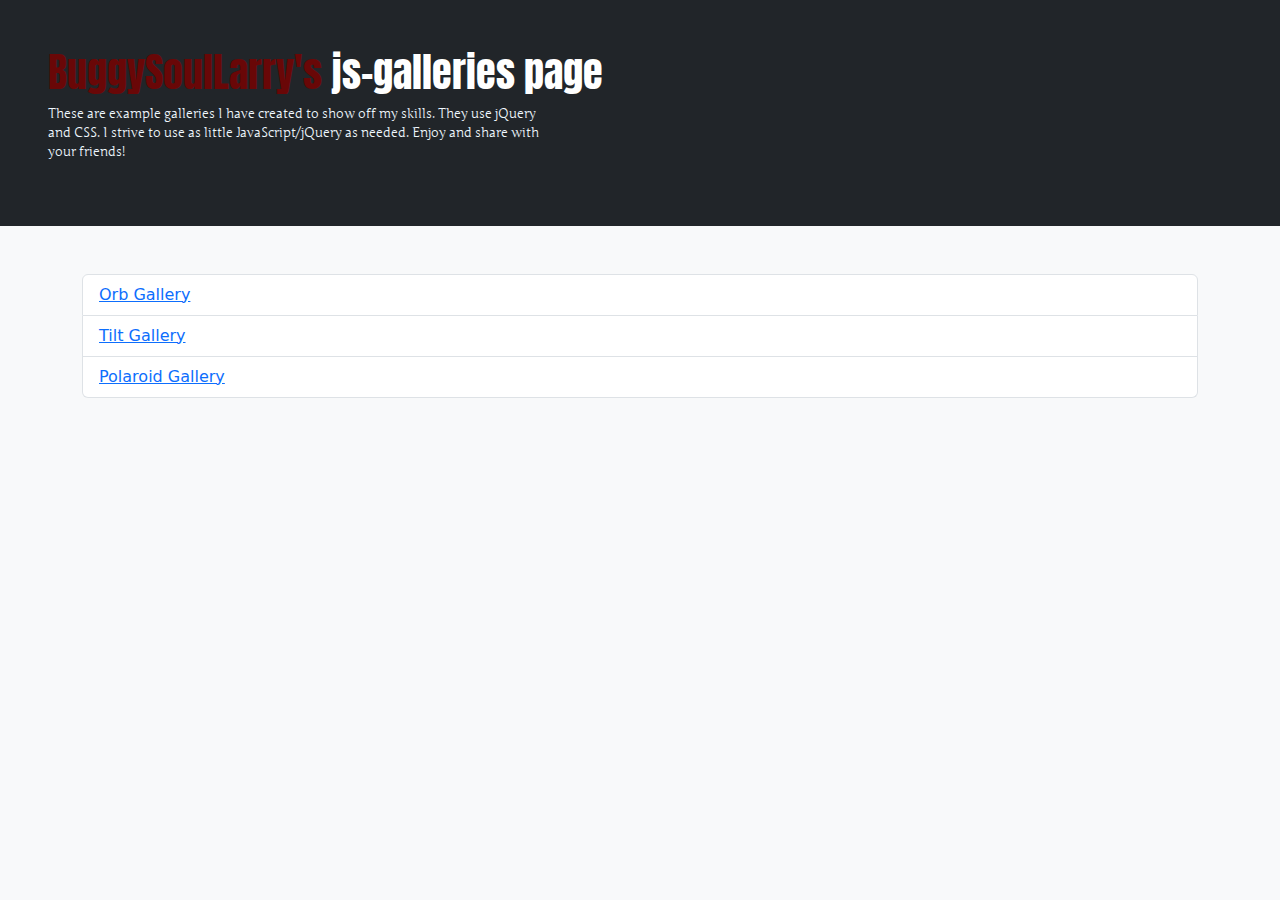
<file: index.html>
<!DOCTYPE html>
<html lang="en">
  <head>
    <meta charset="UTF-8" />
    <meta name="viewport" content="width=device-width, initial-scale=1.0" />
    <link rel="stylesheet" href="https://cdn.jsdelivr.net/npm/bootstrap@5.3.0/dist/css/bootstrap.min.css" />
    <link rel="preconnect" href="https://fonts.googleapis.com" />
    <link rel="preconnect" href="https://fonts.gstatic.com" crossorigin />

    <link href="https://fonts.googleapis.com/css2?family=Anton&family=Bebas+Neue&family=Junge&family=Roboto:ital,wght@1,100&display=swap" rel="stylesheet" />
    <title>js-galleries</title>
  </head>
  <style>
    body {
      background-color: #f8f9fa;
    }
    .lead {
      max-width: 500px;
      font-size: 0.8rem;
      font-family: "Junge", sans-serif;
      color: aliceblue;
    }
    h1 {
      font-family: "Anton", sans-serif;
    }
    .buggy {
      color: #690707;
    }
  </style>

  <body>
    <header class="bg-dark text-white py-5 px-5">
      <h1><span class="buggy">BuggySoulLarry's</span> js-galleries page</h1>
      <p class="lead">
        These are example galleries I have created to show off my skills. They use jQuery and CSS. I strive to use as little JavaScript/jQuery as needed. Enjoy and share with your friends!
      </p>
    </header>

    <main class="container mt-5">
      <ul class="list-group">
        <li class="list-group-item"><a href="orbGallery/">Orb Gallery</a></li>
        <li class="list-group-item"><a href="tiltGallery/">Tilt Gallery</a></li>
        <li class="list-group-item"><a href="polaroidGallery/">Polaroid Gallery</a></li>
      </ul>
    </main>

    <script src="https://cdn.jsdelivr.net/npm/bootstrap@5.3.0/dist/js/bootstrap.bundle.min.js"></script>
  </body>
</html>
</file>
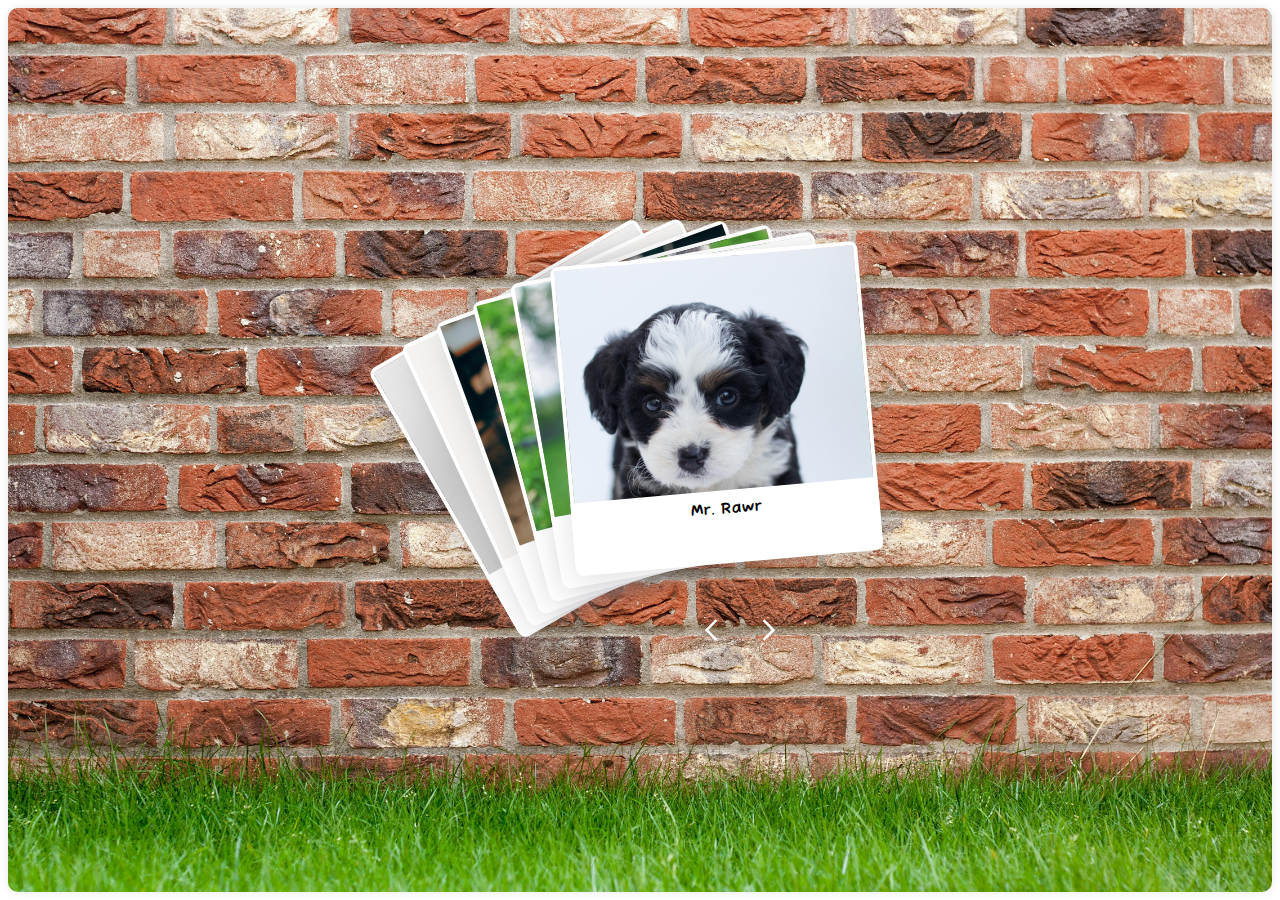
<file: polaroidGallery/index.html>
<html>
  <head>
    <title>Polaroid Gallery</title>

    <meta name="viewport" content="width=device-width, initial-scale=1" />
    <meta name="description" content="Gallery of images replicating polaroid pictures" />

    <link rel="stylesheet" href="style.css" />


    <script src="script.js"></script>
    
    <link rel="preconnect" href="https://fonts.googleapis.com">
    <link rel="preconnect" href="https://fonts.gstatic.com" crossorigin>
    <link href="https://fonts.googleapis.com/css2?family=Fuzzy+Bubbles:wght@400;700&display=swap" rel="stylesheet">
    <link rel="shortcut icon" href="https://avatars.githubusercontent.com/u/140016103?v=4" type="image/x-icon" />
  </head>

  <body>
    <div class="container fuzzy-bubbles-regular">

      <div class="gallery fuzzy-bubbles-bold">
        <div class="gallery_item" data-title="Luna">
          <img src="images/1.jpg" />
        </div>
        <div class="gallery_item" data-title="Willow" >
          <img src="images/2.jpg" />
        </div>
        <div class="gallery_item" data-title="Jasper" >
          <img src="images/3.jpg" />
        </div>
        <div class="gallery_item" data-title="Blue Eye"  >
          <img src="images/4.jpg" />
        </div>
        <div class="gallery_item"  data-title="Max">
          <img src="images/5.jpg" />
        </div>
        <div class="gallery_item " data-title="Mr. Rawr">
          <img src="images/6.jpg" />
        </div>
      </div>
      <div class="controls">
        <button class="prev btn" onclick="prev();"><svg xmlns="http://www.w3.org/2000/svg" width="24" height="24" viewBox="0 0 20 20"><path fill="currentColor" d="m4 10l9 9l1.4-1.5L7 10l7.4-7.5L13 1z"/></svg></button>
        <button class="next btn" onclick="next();"><svg xmlns="http://www.w3.org/2000/svg" width="24" height="24" viewBox="0 0 20 20"><path fill="currentColor" d="M7 1L5.6 2.5L13 10l-7.4 7.5L7 19l9-9z"/></svg></button>
    </div>
    
  </body>
</html>
</file>
<file: polaroidGallery/style.css>
.fuzzy-bubbles-regular {
  font-family: "Fuzzy Bubbles", sans-serif;
  font-weight: 400;
  font-style: normal;
}

.fuzzy-bubbles-bold {
  font-family: "Fuzzy Bubbles", sans-serif;
  font-weight: 700;
  font-style: normal;
}


.container {
  display: flex;
  flex-direction: column;
  gap: 20px;

  background-color: #010409;
  background-image: url('images/bg.jpg');
  
  background-size: cover;
  background-position: bottom;

  justify-content: center;
  align-items: center;
  border-radius: 10px;
  box-shadow: 0 0 10px rgba(0, 0, 0, 0.1);
  height: 100vh;
  height: 100%;
}

.gallery {
  position: relative;
  display: flex;
  width: 100%;
  display: flex;
  align-items: center;
  justify-content: center;
  height: 300px;

  transform-origin: bottom left;
}

.gallery_item {
  position: absolute;
  transform-origin: bottom center;
  aspect-ratio: 1/1;

  height: 300px;
  border: #fff 4px solid;
  border-radius: 0.5em;
  box-shadow: rgba(100, 100, 111, 0.2) 0px 7px 29px 0px;
}
.gallery_item img {
  width: 100%;
  height: 100%;
  object-fit: cover;
}

.gallery_item.animatedup {
  animation: slideup 1s 1;
}
.gallery_item.animatedout {
  animation: slideout 1s 1;
}


@keyframes slideup {
  0% {
    transform: translateX(0) rotate(var(--rotation));
    z-index: -1;
  }
  50% {
    transform: translateX(350px) translateY(-50px) rotate(0);
    z-index: 0;
  }
  100% {
    transform: translateX(0) rotate(var(--rotation));
  }
}

@keyframes slideout {
  0% {
    transform: translateX(0) rotate(var(--rotation));
    z-index: 1;
  }
  50% {
    transform: translateX(350px) translateY(-50px) rotate(0);
    z-index: 0;
  }
  100% {
    transform: translateX(0) rotate(var(--rotation));
  }
}

.gallery_item::after {
  text-align: center;
  position: absolute;

  background-color: #fff;
  width: 100%;
  height: 20%;
  bottom: -2%;
  left: -4;

  border: #fff 4px solid;
  border-bottom-left-radius: 0.5em;
  border-bottom-right-radius: 0.5em;
  padding-top: 5px;
  content: attr(data-title);
  box-shadow: rgba(0, 0, 0, 0.02) 1px 0px 0px 0px;
}



.controls {
  display: flex;
  gap: 20px;
  justify-content: center;
  align-items: center;
  margin-top: 40px;
  padding-left: 200px;
}
.next {
  background: none;
  border: none;
  color: #fff;
}
.prev {
  background: none;
  border: none;
  color: #fff;
}
.btn:hover {
  background: none;
  border: none;
  color: #777373;
  box-shadow: inset 0 0 10px rgba(0, 0, 0, 0.1);
}
</file>
